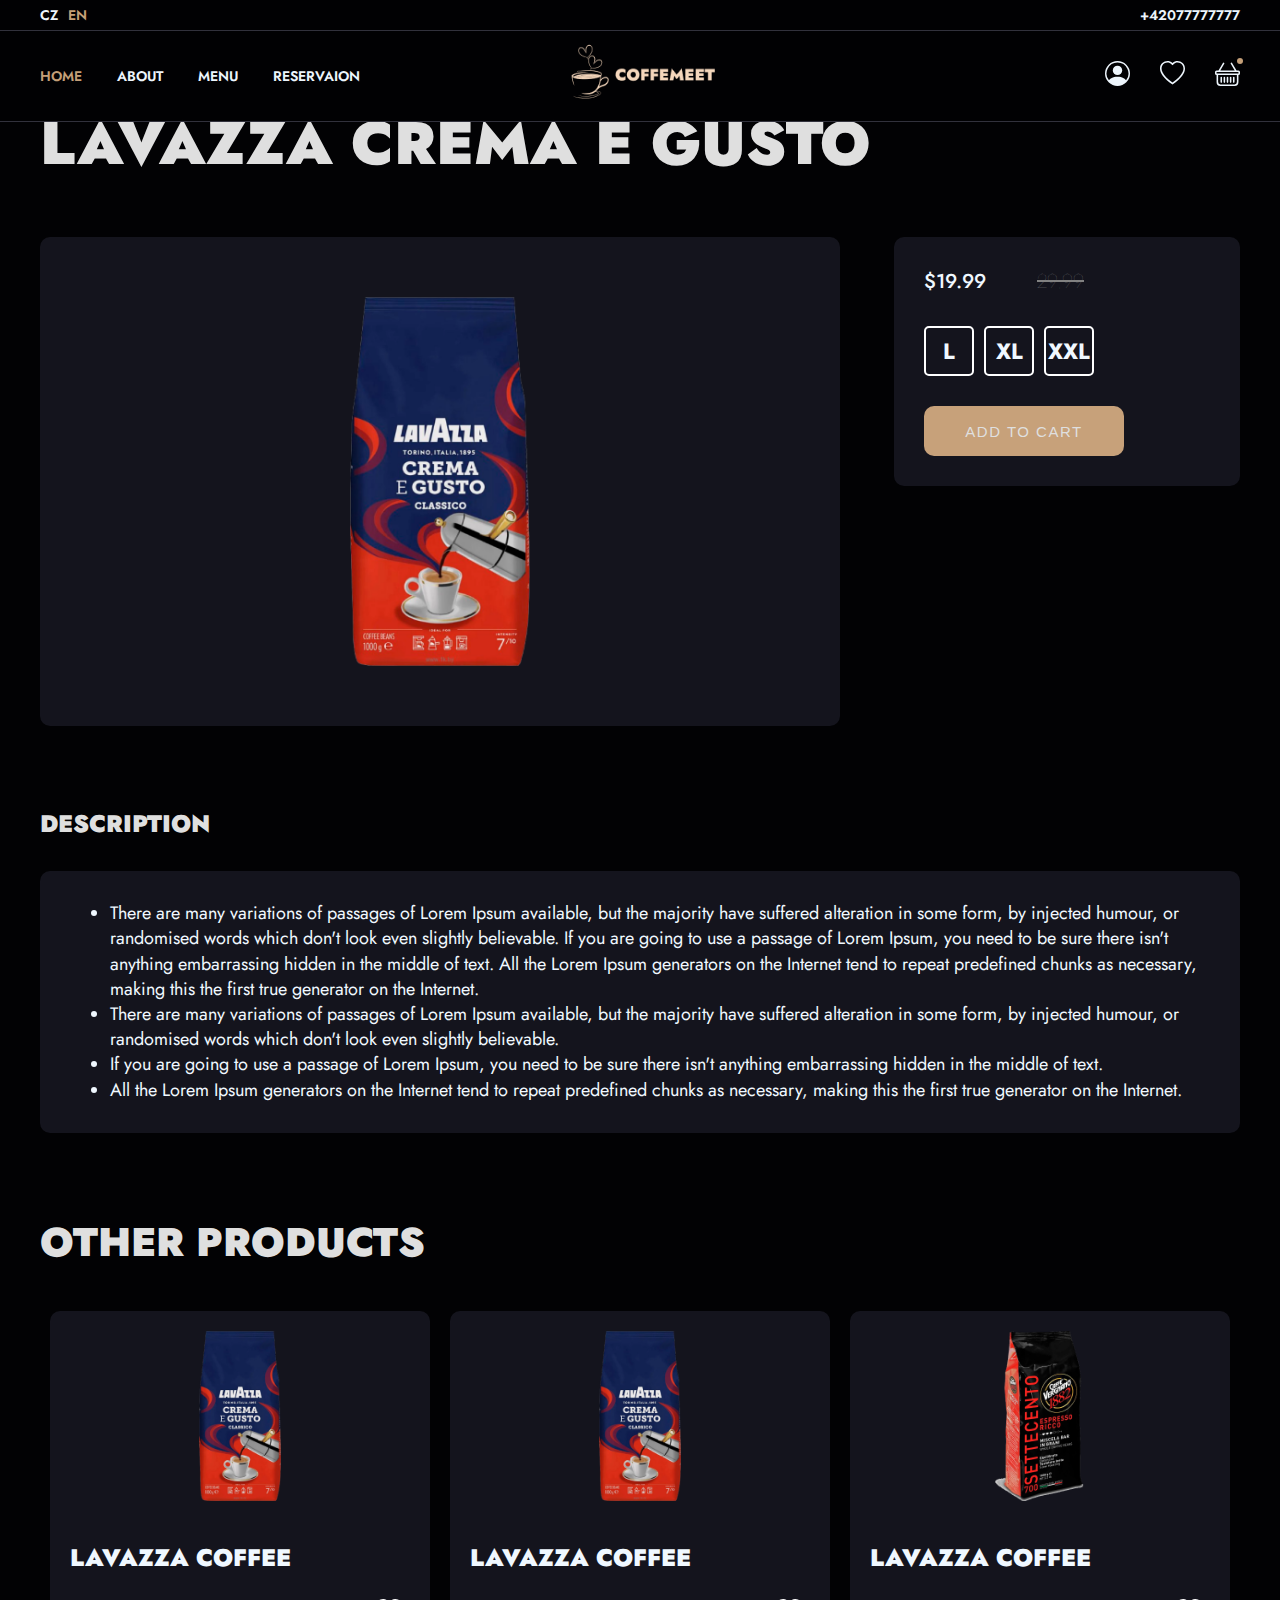
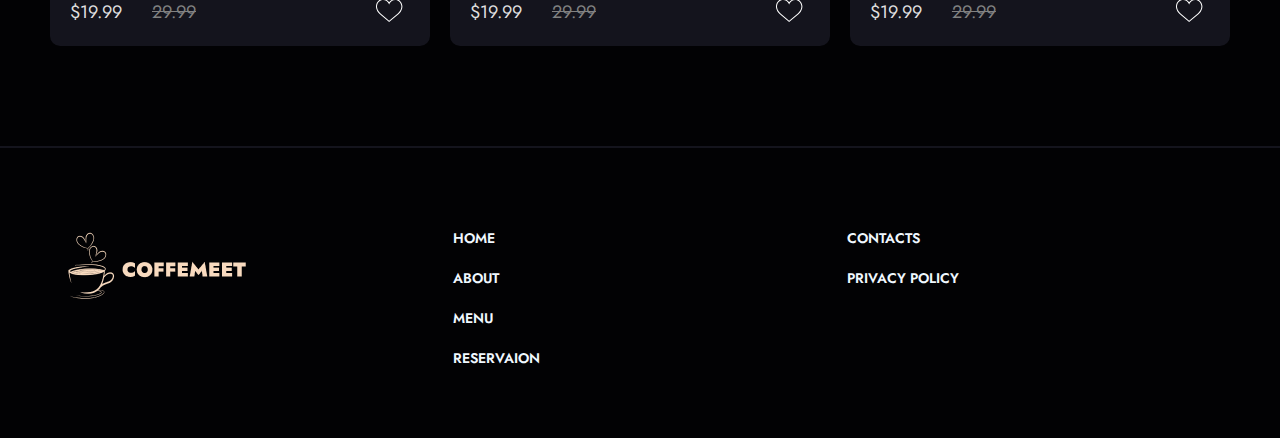
<file: page_2.html>
<!DOCTYPE html>
<html lang="en">
<head>
    <meta charset="UTF-8">
    <meta name="viewport" content="width=device-width, initial-scale=1.0">
    <title>Page 2</title>
    <link rel="stylesheet" href="css/style.css">
</head>
<body>

    <header class="headerMain">

        <div class="header_line">
           <div class="container">
                <div class="header_line_wrapper">
                    <div class="header_lang">
                        <a href="">Cz</a>
                        <a href="" class="active">En</a>
                    </div>
                     <a href="" class="header__phone">+42077777777</a>
                </div>
            </div>
        </div>

        <div class="container">

            <div class="header_wrapper">
                <div class="header_block">
                    <nav class="nav_header">
                        <a href="" class=active>Home</a>
                        <a href="">About</a>
                        <a href="">Menu</a>
                        <a href="">Reservaion</a>
                    </nav>
                </div>

                <a href="page_1.html" class="logo">
                    <img src="image/logo.png" alt="mainlogo">
                </a>

                <div class="header_block right">
                    <div class="header_action">
                        <a href="">
                            <svg xmlns="http://www.w3.org/2000/svg" width="25" height="25" fill="currentColor" class="bi bi-person-circle" viewBox="0 0 16 16">
                                <path d="M11 6a3 3 0 1 1-6 0 3 3 0 0 1 6 0"/>
                                <path fill-rule="evenodd" d="M0 8a8 8 0 1 1 16 0A8 8 0 0 1 0 8m8-7a7 7 0 0 0-5.468 11.37C3.242 11.226 4.805 10 8 10s4.757 1.225 5.468 2.37A7 7 0 0 0 8 1"/>
                              </svg>
                        </a>
                        <a href="">
                            <svg xmlns="http://www.w3.org/2000/svg" width="25" height="25" fill="currentColor" class="bi bi-heart" viewBox="0 0 16 16">
                                <path d="m8 2.748-.717-.737C5.6.281 2.514.878 1.4 3.053c-.523 1.023-.641 2.5.314 4.385.92 1.815 2.834 3.989 6.286 6.357 3.452-2.368 5.365-4.542 6.286-6.357.955-1.886.838-3.362.314-4.385C13.486.878 10.4.28 8.717 2.01zM8 15C-7.333 4.868 3.279-3.04 7.824 1.143q.09.083.176.171a3 3 0 0 1 .176-.17C12.72-3.042 23.333 4.867 8 15"/>
                              </svg>
                        </a>
                        <a href="">
                            <svg xmlns="http://www.w3.org/2000/svg" width="25" height="25" fill="currentColor" class="bi bi-basket" viewBox="0 0 16 16">
                                <path d="M5.757 1.071a.5.5 0 0 1 .172.686L3.383 6h9.234L10.07 1.757a.5.5 0 1 1 .858-.514L13.783 6H15a1 1 0 0 1 1 1v1a1 1 0 0 1-1 1v4.5a2.5 2.5 0 0 1-2.5 2.5h-9A2.5 2.5 0 0 1 1 13.5V9a1 1 0 0 1-1-1V7a1 1 0 0 1 1-1h1.217L5.07 1.243a.5.5 0 0 1 .686-.172zM2 9v4.5A1.5 1.5 0 0 0 3.5 15h9a1.5 1.5 0 0 0 1.5-1.5V9zM1 7v1h14V7zm3 3a.5.5 0 0 1 .5.5v3a.5.5 0 0 1-1 0v-3A.5.5 0 0 1 4 10m2 0a.5.5 0 0 1 .5.5v3a.5.5 0 0 1-1 0v-3A.5.5 0 0 1 6 10m2 0a.5.5 0 0 1 .5.5v3a.5.5 0 0 1-1 0v-3A.5.5 0 0 1 8 10m2 0a.5.5 0 0 1 .5.5v3a.5.5 0 0 1-1 0v-3a.5.5 0 0 1 .5-.5m2 0a.5.5 0 0 1 .5.5v3a.5.5 0 0 1-1 0v-3a.5.5 0 0 1 .5-.5"/>
                              </svg>
                            <span class="event_cart"></span>
                        </a>
                    </div>

                </div>
            </div>


        </div>
    </header>
    
    <div class="container">
        <div class="product">
            <div class="block_title">Lavazza Crema E Gusto</div>
            <div class="product_wrapper">
                <div class="product_image">
                    <div class="product_item">
                        <img class="product_picture" src="image/1.png" alt="product">
                    </div>
                </div>
                <div class="product_info">
                    <div class="product_item">
                        <div class="product_price">
                            $19.99
                            <del>29.99</del>
                        </div>
                        <form action="" class="product_form">
                            <div class="radio_wrappper">
                                <div class="radio">
                                    <input type="radio" class="radio_input" id="radio_1" name="product_size">
                                    <label for="radio_1" class="radio_label">
                                        L
                                    </label>
                                </div>
                                <div class="radio">
                                    <input type="radio" class="radio_input" id="radio_2" name="product_size">
                                    <label for="radio_2" class="radio_label">
                                        XL
                                    </label>
                                </div>
                                <div class="radio">
                                    <input type="radio" class="radio_input" id="radio_3" name="product_size">
                                    <label for="radio_3" class="radio_label">
                                        XXL
                                    </label>
                                </div>
                            </div>
                            <button class="btn btn-main" type="submit">Add to cart</button>
                        </form>
                    </div>
                </div>
            </div>
            <div class="product_discription">
                <div class="block_title">
                    Description
                </div>
                <div class="product_item">
                    <ul>
                        <li>There are many variations of passages of Lorem Ipsum available, but the majority have suffered alteration in some form, by injected humour, or randomised words which don't look even slightly believable. If you are going to use a passage of Lorem Ipsum, you need to be sure there isn't anything embarrassing hidden in the middle of text. All the Lorem Ipsum generators on the Internet tend to repeat predefined chunks as necessary, making this the first true generator on the Internet. </li>
                        <li>There are many variations of passages of Lorem Ipsum available, but the majority have suffered alteration in some form, by injected humour, or randomised words which don't look even slightly believable.</li>
                        <li>If you are going to use a passage of Lorem Ipsum, you need to be sure there isn't anything embarrassing hidden in the middle of text. </li>
                        <li>All the Lorem Ipsum generators on the Internet tend to repeat predefined chunks as necessary, making this the first true generator on the Internet.</li>
                    </ul>
                </div>
            </div>
        </div>
        <h2 class="block_title">Other products</h2>
        <div class="products_wrapper">
            <div class="products_block">
                <a class="products_item" href="*">
                    <img class="products_img" src="image/product1 1.png" alt="product1">
                    <h3 class="products_title">Lavazza coffee</h3>
                    <div class="products_footer">
                        <div class="products_price">
                            $19.99
                            <del>29.99</del>
                            <button type="button" class="products_favorite">
                             <img src="image/favorite.svg" alt="">
                            </button>
                        </div>
                    </div>
                </a>
            </div>
            
            <div class="products_block">
                <a class="products_item" href="*">
                    <img class="products_img" src="image/product1 1.png" alt="product1">
                    <h3 class="products_title">Lavazza coffee</h3>
                    <div class="products_footer">
                        <div class="products_price">
                            $19.99
                            <del>29.99</del>
                            <button type="button" class="products_favorite">
                             <img src="image/favorite.svg" alt="">
                            </button>
                        </div>
                    </div>
                </a>
            </div>
            
            <div class="products_block">
                <a class="products_item" href="*">
                    <img class="products_img" src="image/product2 1.png" alt="product1">
                    <h3 class="products_title">Lavazza coffee</h3>
                    <div class="products_footer">
                        <div class="products_price">
                            $19.99
                            <del>29.99</del>
                            <button type="button" class="products_favorite">
                             <img src="image/favorite.svg" alt="">
                            </button>
                        </div>
                    </div>
                </a>
            </div>
            
        </div>

        
    </div>

    <footer>
        <div class="container">
            <div class="footer_wrapper">
                <div class="footer_block">
                    <a class="footer_logo" href="#">
                        <img src="image/logo.png" alt="">
                    </a>
                </div>
                <div class="footer_block">
                    <nav class="nav_footer">
                        <a href="" >Home</a>
                        <a href="">About</a>
                        <a href="">Menu</a>
                        <a href="">Reservaion</a>
                    </nav>
                </div>
                <div class="footer_block">
                    <nav class="nav_footer">
                        <a href="">Contacts</a>
                        <a href="">Privacy Policy</a>
                    </nav>
                </div>
            </div>
        </div>
    </footer>
</body>
</html>
</file>
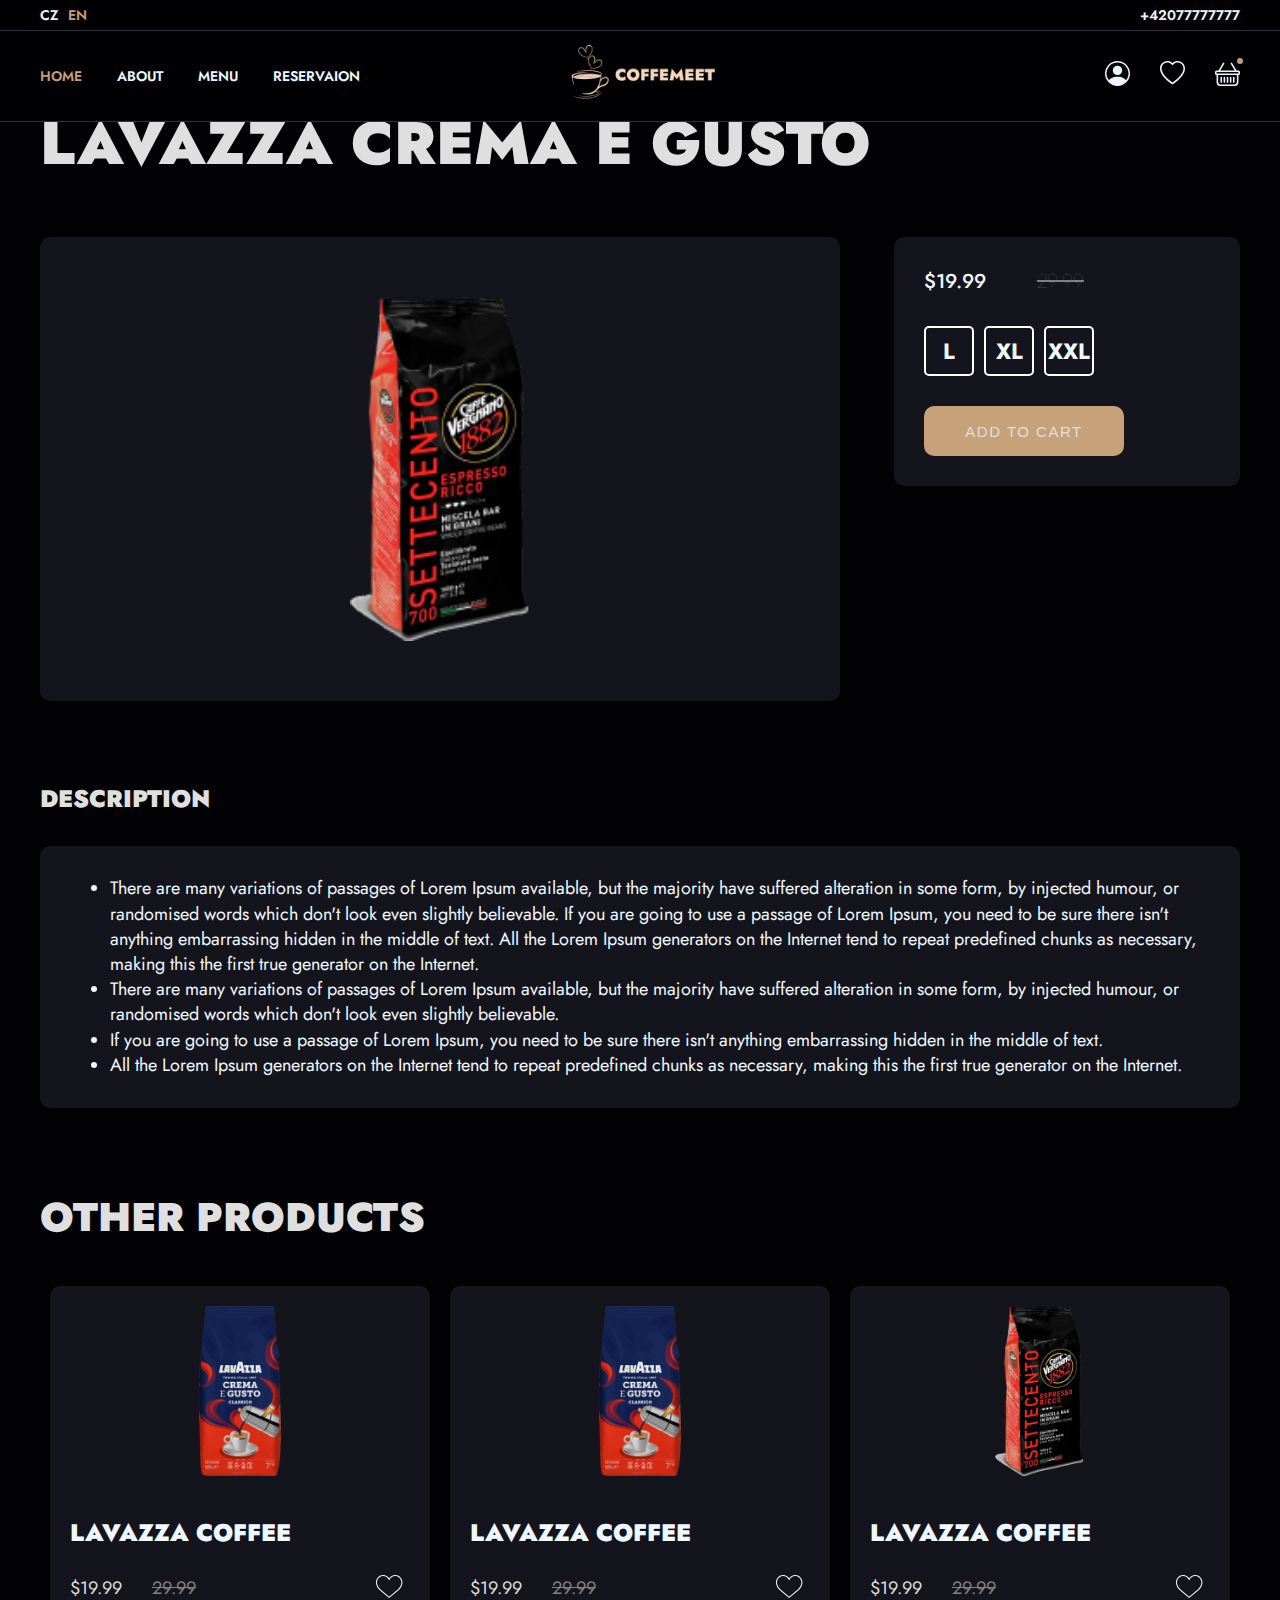
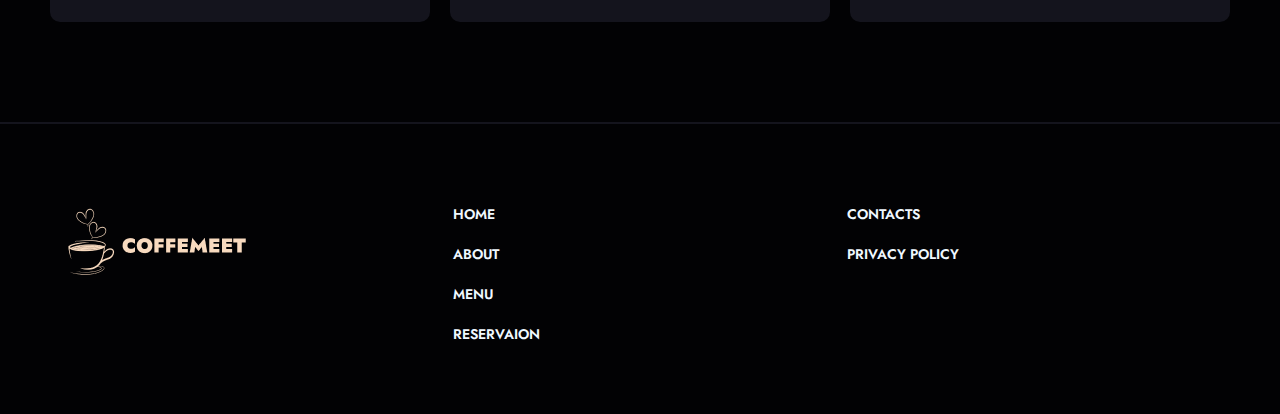
<file: page_2_1.html>
<!DOCTYPE html>
<html lang="en">
<head>
    <meta charset="UTF-8">
    <meta name="viewport" content="width=device-width, initial-scale=1.0">
    <title>Page 2</title>
    <link rel="stylesheet" href="css/style.css">
</head>
<body>

    <header class="headerMain">

        <div class="header_line">
           <div class="container">
                <div class="header_line_wrapper">
                    <div class="header_lang">
                        <a href="">Cz</a>
                        <a href="" class="active">En</a>
                    </div>
                     <a href="" class="header__phone">+42077777777</a>
                </div>
            </div>
        </div>

        <div class="container">

            <div class="header_wrapper">
                <div class="header_block">
                    <nav class="nav_header">
                        <a href="" class=active>Home</a>
                        <a href="">About</a>
                        <a href="">Menu</a>
                        <a href="">Reservaion</a>
                    </nav>
                </div>

                <a href="page_1.html" class="logo">
                    <img src="image/logo.png" alt="mainlogo">
                </a>

                <div class="header_block right">
                    <div class="header_action">
                        <a href="">
                            <svg xmlns="http://www.w3.org/2000/svg" width="25" height="25" fill="currentColor" class="bi bi-person-circle" viewBox="0 0 16 16">
                                <path d="M11 6a3 3 0 1 1-6 0 3 3 0 0 1 6 0"/>
                                <path fill-rule="evenodd" d="M0 8a8 8 0 1 1 16 0A8 8 0 0 1 0 8m8-7a7 7 0 0 0-5.468 11.37C3.242 11.226 4.805 10 8 10s4.757 1.225 5.468 2.37A7 7 0 0 0 8 1"/>
                              </svg>
                        </a>
                        <a href="">
                            <svg xmlns="http://www.w3.org/2000/svg" width="25" height="25" fill="currentColor" class="bi bi-heart" viewBox="0 0 16 16">
                                <path d="m8 2.748-.717-.737C5.6.281 2.514.878 1.4 3.053c-.523 1.023-.641 2.5.314 4.385.92 1.815 2.834 3.989 6.286 6.357 3.452-2.368 5.365-4.542 6.286-6.357.955-1.886.838-3.362.314-4.385C13.486.878 10.4.28 8.717 2.01zM8 15C-7.333 4.868 3.279-3.04 7.824 1.143q.09.083.176.171a3 3 0 0 1 .176-.17C12.72-3.042 23.333 4.867 8 15"/>
                              </svg>
                        </a>
                        <a href="">
                            <svg xmlns="http://www.w3.org/2000/svg" width="25" height="25" fill="currentColor" class="bi bi-basket" viewBox="0 0 16 16">
                                <path d="M5.757 1.071a.5.5 0 0 1 .172.686L3.383 6h9.234L10.07 1.757a.5.5 0 1 1 .858-.514L13.783 6H15a1 1 0 0 1 1 1v1a1 1 0 0 1-1 1v4.5a2.5 2.5 0 0 1-2.5 2.5h-9A2.5 2.5 0 0 1 1 13.5V9a1 1 0 0 1-1-1V7a1 1 0 0 1 1-1h1.217L5.07 1.243a.5.5 0 0 1 .686-.172zM2 9v4.5A1.5 1.5 0 0 0 3.5 15h9a1.5 1.5 0 0 0 1.5-1.5V9zM1 7v1h14V7zm3 3a.5.5 0 0 1 .5.5v3a.5.5 0 0 1-1 0v-3A.5.5 0 0 1 4 10m2 0a.5.5 0 0 1 .5.5v3a.5.5 0 0 1-1 0v-3A.5.5 0 0 1 6 10m2 0a.5.5 0 0 1 .5.5v3a.5.5 0 0 1-1 0v-3A.5.5 0 0 1 8 10m2 0a.5.5 0 0 1 .5.5v3a.5.5 0 0 1-1 0v-3a.5.5 0 0 1 .5-.5m2 0a.5.5 0 0 1 .5.5v3a.5.5 0 0 1-1 0v-3a.5.5 0 0 1 .5-.5"/>
                              </svg>
                            <span class="event_cart"></span>
                        </a>
                    </div>

                </div>
            </div>


        </div>
    </header>
    
    <div class="container">
        <div class="product">
            <div class="block_title">Lavazza Crema E Gusto</div>
            <div class="product_wrapper">
                <div class="product_image">
                    <div class="product_item">
                        <img class="product_picture" src="image/product2 1.png"product">
                    </div>
                </div>
                <div class="product_info">
                    <div class="product_item">
                        <div class="product_price">
                            $19.99
                            <del>29.99</del>
                        </div>
                        <form action="" class="product_form">
                            <div class="radio_wrappper">
                                <div class="radio">
                                    <input type="radio" class="radio_input" id="radio_1" name="product_size">
                                    <label for="radio_1" class="radio_label">
                                        L
                                    </label>
                                </div>
                                <div class="radio">
                                    <input type="radio" class="radio_input" id="radio_2" name="product_size">
                                    <label for="radio_2" class="radio_label">
                                        XL
                                    </label>
                                </div>
                                <div class="radio">
                                    <input type="radio" class="radio_input" id="radio_3" name="product_size">
                                    <label for="radio_3" class="radio_label">
                                        XXL
                                    </label>
                                </div>
                            </div>
                            <button class="btn btn-main" type="submit">Add to cart</button>
                        </form>
                    </div>
                </div>
            </div>
            <div class="product_discription">
                <div class="block_title">
                    Description
                </div>
                <div class="product_item">
                    <ul>
                        <li>There are many variations of passages of Lorem Ipsum available, but the majority have suffered alteration in some form, by injected humour, or randomised words which don't look even slightly believable. If you are going to use a passage of Lorem Ipsum, you need to be sure there isn't anything embarrassing hidden in the middle of text. All the Lorem Ipsum generators on the Internet tend to repeat predefined chunks as necessary, making this the first true generator on the Internet. </li>
                        <li>There are many variations of passages of Lorem Ipsum available, but the majority have suffered alteration in some form, by injected humour, or randomised words which don't look even slightly believable.</li>
                        <li>If you are going to use a passage of Lorem Ipsum, you need to be sure there isn't anything embarrassing hidden in the middle of text. </li>
                        <li>All the Lorem Ipsum generators on the Internet tend to repeat predefined chunks as necessary, making this the first true generator on the Internet.</li>
                    </ul>
                </div>
            </div>
        </div>
        <h2 class="block_title">Other products</h2>
        <div class="products_wrapper">
            <div class="products_block">
                <a class="products_item" href="*">
                    <img class="products_img" src="image/product1 1.png" alt="product1">
                    <h3 class="products_title">Lavazza coffee</h3>
                    <div class="products_footer">
                        <div class="products_price">
                            $19.99
                            <del>29.99</del>
                            <button type="button" class="products_favorite">
                             <img src="image/favorite.svg" alt="">
                            </button>
                        </div>
                    </div>
                </a>
            </div>
            
            <div class="products_block">
                <a class="products_item" href="*">
                    <img class="products_img" src="image/product1 1.png" alt="product1">
                    <h3 class="products_title">Lavazza coffee</h3>
                    <div class="products_footer">
                        <div class="products_price">
                            $19.99
                            <del>29.99</del>
                            <button type="button" class="products_favorite">
                             <img src="image/favorite.svg" alt="">
                            </button>
                        </div>
                    </div>
                </a>
            </div>
            
            <div class="products_block">
                <a class="products_item" href="*">
                    <img class="products_img" src="image/product2 1.png" alt="product1">
                    <h3 class="products_title">Lavazza coffee</h3>
                    <div class="products_footer">
                        <div class="products_price">
                            $19.99
                            <del>29.99</del>
                            <button type="button" class="products_favorite">
                             <img src="image/favorite.svg" alt="">
                            </button>
                        </div>
                    </div>
                </a>
            </div>
            
        </div>

        
    </div>

    <footer>
        <div class="container">
            <div class="footer_wrapper">
                <div class="footer_block">
                    <a class="footer_logo" href="#">
                        <img src="image/logo.png" alt="">
                    </a>
                </div>
                <div class="footer_block">
                    <nav class="nav_footer">
                        <a href="" >Home</a>
                        <a href="">About</a>
                        <a href="">Menu</a>
                        <a href="">Reservaion</a>
                    </nav>
                </div>
                <div class="footer_block">
                    <nav class="nav_footer">
                        <a href="">Contacts</a>
                        <a href="">Privacy Policy</a>
                    </nav>
                </div>
            </div>
        </div>
    </footer>
</body>
</html>
</file>
<file: css/style.css>
@import url('https://fonts.googleapis.com/css2?family=Jost:wght@400;500;600;700;900&display=swap');

*,*::before,*::after {
    box-sizing: border-box;
}
body {
    margin: 0;
    background-color: #020204;
    font-family: 'Jost', sans-serif;
    color: aliceblue;
}

a {
    text-decoration: none;
    color: aliceblue;
}

.container {
    width: 1200px;
    margin: 0 auto;
}
.btn {
    width: 200px;
    height: 50px;
    display: inline-flex;
    justify-content: center;
    align-items: center;
    font-size: 15px;
    letter-spacing: 0.1em;
    text-transform: uppercase;
    border-radius: 10px;
    transition: background-color .2s ease;
    border: 0;
    cursor: pointer;
    color: #DFDFDF;
}
  
.btn-main {
    background-color: #C7A17A;
}
.btn-main:hover {
    box-shadow: 1px 1px 25px 10px #9e7d5c;
    background-color: #9e7d5c;
}
.btn-second {
    border: 1px solid #666681;
}
.btn-second:hover {
    box-shadow: 1px 1px 25px 10px #666681;
    background-color: #666681;
}
.headerMain {
    border-bottom: 1px solid #32323D;
}

.header_line {
    border-bottom: 1px solid #32323D;
}

.header_line_wrapper {
    height: 30px;
    display: flex;
    align-items: center;
    justify-content: space-between;
}

.header_lang {
    display: flex;
}

.header_lang a {

    font-weight: 600;
    text-transform: uppercase;
    font-size: 14px;
    margin-right: 10px;
}

.header_lang a.active {
    color: #C7A17A;
}

.header__phone {
    font-weight: 600;
    font-size: 14px;
}

.header_wrapper {
    height: 90px;
    display: flex;
    justify-content: space-between;
    align-items: center;
}
.header_block {
    width: 40%;
}
.header_block.right {
    display: flex;
    justify-content: flex-end;
}
.nav_header {
    display: flex;
}
.nav_header a {
    margin-right: 35px;
    font-size: 14px;
    font-weight: 600;
    text-transform: uppercase;
    transition: color .2s ease;
}

.nav_header a:hover {
    color: #C7A17A;
}

.nav_header a.active {
    color: #C7A17A;;
}

.nav_footer {
    display: flex;
    flex-direction: column;
    align-items: start;
}
.nav_footer a {
    margin-bottom: 20px;
    font-size: 14px;
    font-weight: 600;
    text-transform: uppercase;
    transition: color .2s ease;
}
.nav_footer a:hover {
    color: #C7A17A;
}

.logo img {
    height: 64px;
}

.header_action {
    display: flex;
    align-items: center;
}

.header_action a {
    margin-right: 30px;
    position: relative;
}

.header_action a:last-child {
    margin-right: 0px;
}
.event_cart {
    display: block;
    width: 6px;
    height: 6px;
    background-color: #C7A17A;
    border-radius: 50%;
    position: absolute;
    top: -3px;
    right: -3px;
}

.intro {
    background-repeat: no-repeat;
    background-size: cover;
    margin-bottom: 60px;
}
.intro_wrapper {
    padding: 20px 0;
    height: 720px;
    display: flex;
    align-items: center;
}
.intro_block {
    width: 625px;
}
.intro_title {
    margin: 0 0 35px;
    font-size: 60px;
    font-weight: 900;
    line-height: 1.4;
    text-transform: uppercase;
}
.intro_text {
    margin: 0 0 35px;
    font-size: 18px;
    color:  #DFDFDF;

}
.intro_actions {
    display: flex;
}
.intro_actions .btn-main {
    margin-right: 20px;
}
.info_block {
    margin-bottom: 80px;
    display: flex;
    background-color: #14141D;
    border-radius: 10px;

}
.info_item {
    padding: 30px;
}
.info_title {
    margin-bottom: 15px;
    font-size: 24px;
    font-weight: 900;
    text-transform: uppercase;
    color: #DFDFDF;
}
.info_text {
    max-height: 500px;
    font-size: 20px;
    font-weight: 400;
    color: #DFDFDF;
    line-height: 1.45;
}
.block_title {
    font-size: 40px;
    font-weight: 900;
    color: #DFDFDF;
    text-transform: uppercase;
    margin: 0 0 40px;
}

.products_wrapper {
    display: flex;
    flex-wrap: wrap;
    margin-bottom: 80px;
}
.products_block {
    width: 33.33%;
    padding: 0 10px;
    margin-bottom: 20px;
}
.products_item {
    padding: 20px;
    background-color: #14141D;
    border-radius: 10px;
    transition: background-color .2s ease;
    display: block;
}
.products_item:hover {
    background-color: #22222F;
}
.products_img {
    max-height: 170px;
    max-width: 100px;
    display: block;
    margin: 0 auto 40px;
}
.products_title {
    margin: 0 0 25px;
    font-size: 24px;
    font-weight: 900;
    line-height: 1.4;
    text-transform: uppercase;
}
.products_footer {
    display: flex;
    justify-content: space-between;
    align-items: center;
}
.products_price {
    display: flex;
    font-size: 18px;
    color: #DFDFDF;
}
.products_price del {
    margin-left: 30px;
    margin-right: 180px;
    color: #818181;
}
.products_favorite {
    background: none;
    padding: 0;
    cursor: pointer;
    border: 0;
}
.news_wrapper {
    display: flex;
    margin-bottom: 20px;

}
.news_block {
    width: 33.33%;
    margin-bottom: 80px;
    margin-right: 21px;
    border-radius: 10px;
    background-color: #14141D;
}

.news_item {
    width: 386px;
    height: 200px;
    
}
.news_title {
    color: #FFF;
    margin-left: 21px;
    margin-bottom: 13px;
    margin-top: 20px;
    font-size: 24px;
    font-weight: 900;
    text-transform: uppercase;
    
}
.news_text {
    color: #DFDFDF;
    margin-left: 21px;
    font-size: 16px;
    font-weight: 400;
    line-height: 1.4;
}
footer {
    border-top: 2px solid #14141D;
    padding-top: 80px;
    padding-bottom: 50px;
}
.footer_wrapper {
    display: flex;
    margin: 0 10px;
}
.footer_block {
    width: 33.33%;
    padding: 0 10px;
}

.product {
    padding-top: 100px;
}
.product .block_title {
    margin-bottom: 50px;
    font-size: 60px;
}
.product_wrapper {
    display: flex;
    margin: 0 -10px 80px;
}
.product_image {
    width: 70%;
    padding: 0 10px;
}
.product_picture {
    width: 180px;
    display: block;
    margin: 0 auto;
}
.product_info { 
    width: 30%;
    padding: 0 10px;
}
.product_image .product_item {
    padding: 60px;
    width: 800px;
}
.product_item {
    padding: 30px;
    background-color: #14141D;
    border-radius: 10px ;
}
.product_price {
    margin-bottom: 30px;
    font-size: 20px;
    font-weight: 500;

}
.product_price del {
    margin-left: 45px;
    font-weight: 100;
    color: #818181;
}
.radio_wrappper {
    display: flex;
    margin-bottom: 30px;
}
.radio {
    margin-right: 10px;
    position: relative;
}
.radio_input {
    opacity: 0;
    position: absolute;
}
.radio_input:checked + .radio_label{
    border: 2px solid #C7A17A;
    color: #C7A17A;
} 
.radio_label {
    width: 50px;
    height: 50px;
    display: flex;
    align-items: center;
    justify-content: center;
    border-radius: 5px;
    border: 2px solid white;
    font-size: 22px;
    font-weight: 700;
    text-transform: uppercase;
    cursor: pointer;
}
.radio_label:hover {
    border: 2px solid #C7A17A;
    color: #C7A17A;
}
.product_discription {
    margin-bottom: 80px;
}
.product_discription .block_title {
    font-size: 24px;
    margin-bottom: 30px;
}
.product_item ul {
    margin: 0;
    font-size: 18px;
    line-height: 1.4;
}
.intro {
    background-repeat: no-repeat;
    background-size: cover;
    background-position: center;
    margin-bottom: 80px;
}


.intro {
    background-repeat: no-repeat;
    background-size: cover;
    background-position: center;
    margin-bottom: 60px;
}
.headerMain {
    position: fixed;
    top: 0;
    width: 100%;
    z-index: 1030;
    background-color: #020204;
    opacity: 99%;
}

.nav-toggle {
    font-size: 24px;
    background: none;
    border: none;
    color: white;
    cursor: pointer;
    display: none; /* Hidden by default */
}

.navbar-collapse {
    display: flex; /* Display flex on larger screens */
    flex-direction: row;
}

.navbar-collapse.collapse {
    display: none; /* Hidden by default on smaller screens */
}

.navbar-collapse.show {
    display: flex;
    flex-direction: column;
    background-color: #020204; /* Match your header background */
    position: absolute;
    top: 100%;
    right: 0%; /* Position it just below the fixed header */
    width: 100%;
}


@media (max-width: 1200px) {
    .container {
        max-width: 1200px;
        width: 900px;
        padding: 0 15px;
        margin: 0 auto;
    }

    .intro {
        background-size: 1900px auto; /* Stretch background image width */
    }

    .header_wrapper, .intro_wrapper, .info_block, .products_wrapper, .news_wrapper {
        align-items: center;
    }

    .news_wrapper {
        display: flex;
        align-items: center;
        flex-direction: column;
    }

    .d-block {
        min-height: 520px;
        min-width: 870px;
    }

    .news_image {
        min-height: 300px;
        min-width: 620px;
    }

    .news_block {
        align-items: center;
        text-align: center;
        min-width: 620px;
        display: flex;
        flex-direction: column;
        padding-bottom: 20px;
    }

    .news_title {
        text-align: center;
        font-size: 28px;
        font-weight: 900;
        margin-bottom: 15px;
    }

    .news_text {
        text-align: center;
        font-size: 18px;
        line-height: 1.4;
       
    }

    .info_block {
        flex-direction: column;
    }

    .header_block {
        width: 100%;
        text-align: center;
    }

    .header_block.right, .nav_header {
        justify-content: center;
    }

    .header_block.right {
        margin-top: 15px;
    }

    .intro_block {
        text-align: center;
    }

    .intro_title {
        font-size: 36px;
    }

    .intro_text {
        font-size: 16px;
    }

    .products_block, .news_block {
        width: 45%;
        margin: 20px 2.5%;
    }

    .products_img, .news_image {
        max-width: 80%;
    }

    .block_title {
        text-align: center;
    }
}
@media (max-width: 993px) {
    .container {
        width: 100%;
        padding: 0 15px;
        margin: 0 auto;
    }
    .info_block {
        width: 87%;
        margin: 0 auto;
    }
    .d-block {
        min-width: 350px;
        min-height: 230px;
    }

    .news_image {
        min-height: 300px;
        min-width: 620px;
    }
    .header_wrapper {
        flex-direction: row;
        justify-content: space-between;
        align-items: center;
    }
  
    .nav-toggle {
        display: block; /* Show the toggle button on smaller screens */
    }

    .navbar-collapse {
        display: none; /* Hide the nav by default on smaller screens */
    }

    .nav_header {

        align-items: center;
    }

    .nav_header a {
        padding: 10px 0;
    }

    .header_wrapper {
        flex-direction: row;
        justify-content: space-between;
        align-items: center;
    }
    
    .products_block  {
        width: 65%;
        margin: 20px auto;
        text-align: center;
    }
    .news_block {
        min-width: 65%;
        text-align: center;
        padding-bottom: 35px;
    }

    .news_image {
        min-height: 300px;
        min-width: 450px;
    }
    .news_text {
        font-size: 19px;
        margin: 0px auto;
    }
}


/* For screens larger than 768px */
@media (max-width: 768px) {
    .nav_header {
      flex-direction: column;
      align-items: center;
    }
  
    .nav_header a {
      margin: 10px 0;
    }
  
    .info_block,
    .products_wrapper,
    .news_wrapper {
      padding: 0 10px;
    }
  
    .info_item,
    .products_block,
    .news_block {
      width: 100%;
    }
  
    .intro_wrapper {
      padding: 20px;
    }
  
    .carousel {
      width: 440px;
    }
  
    .carousel img {
      width: 100%;
      height: 100%;
      object-fit: cover;
      display: block;
    }
  

    .footer_wrapper {
      display: flex;
      flex-direction: column;
      align-items: center;
    }
  
    .footer_block {
      width: 100%;
      margin-bottom: 20px;
    }
  }
</file>
